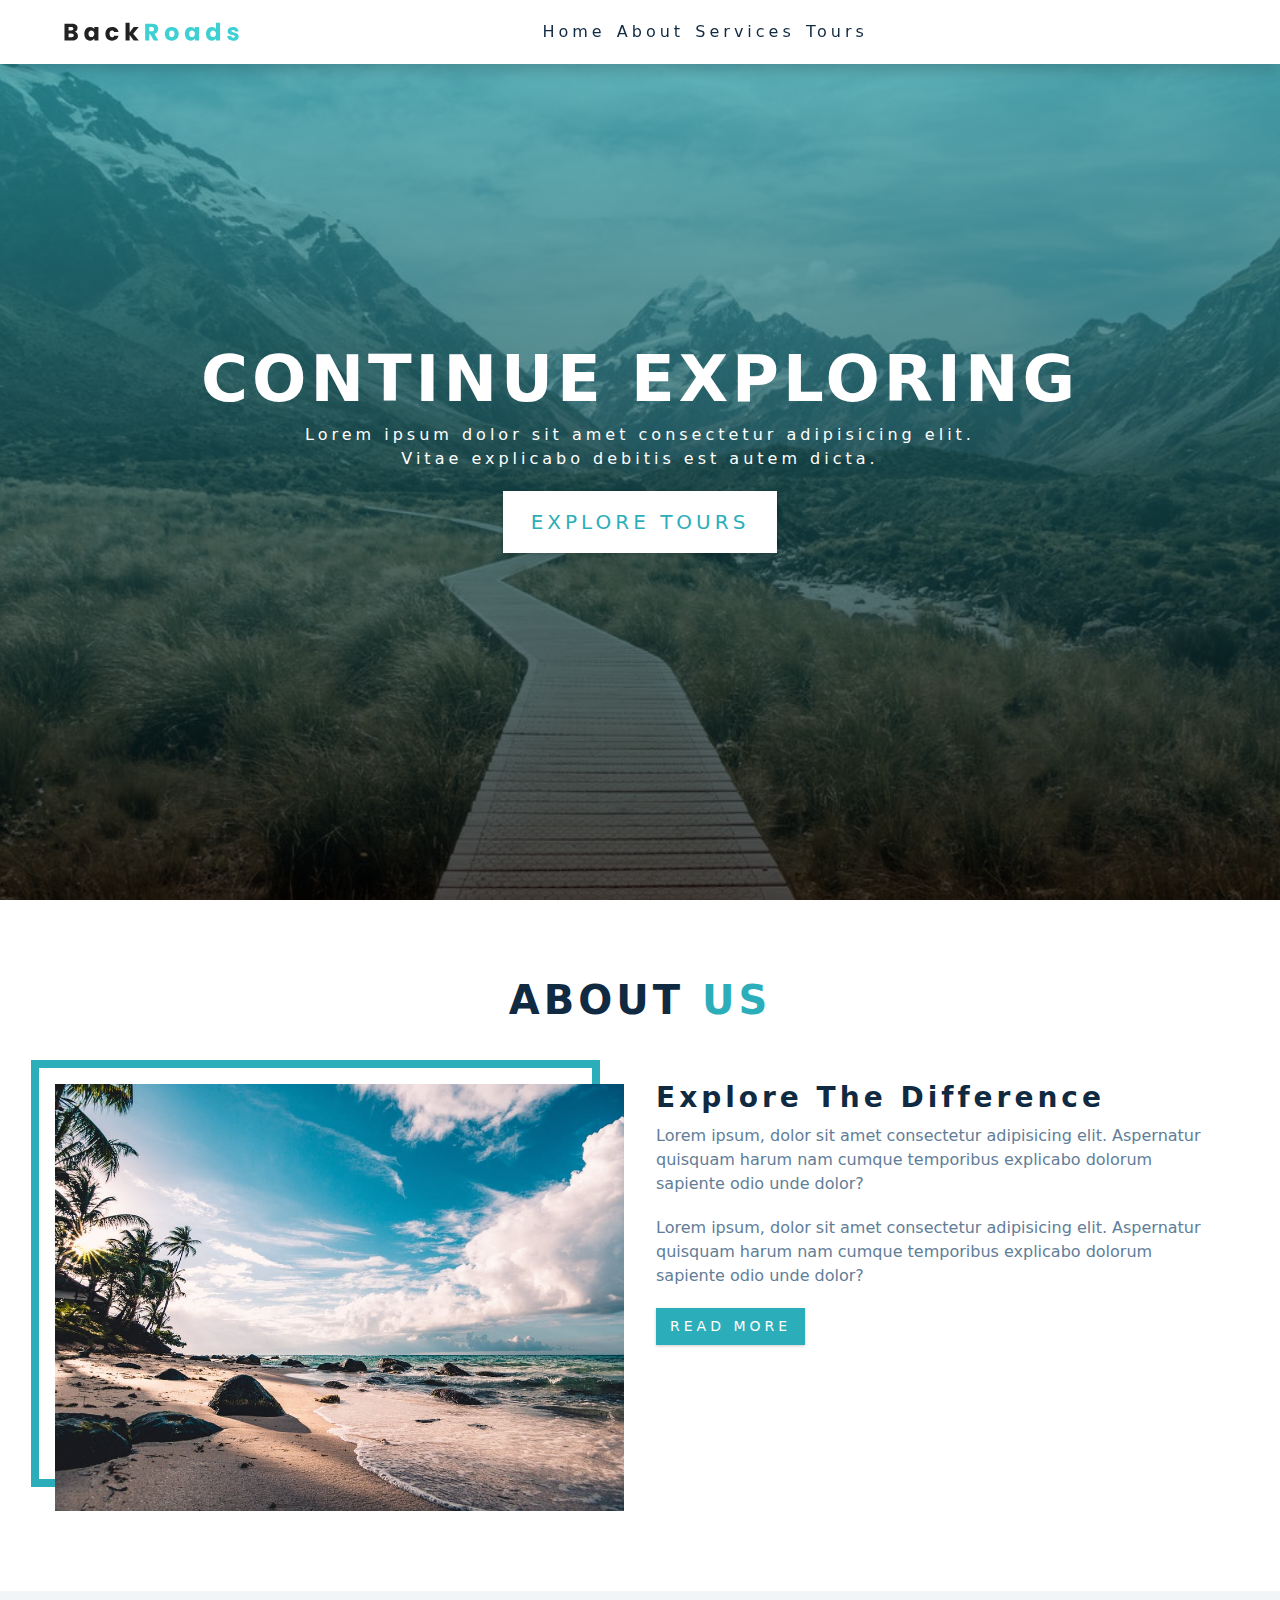
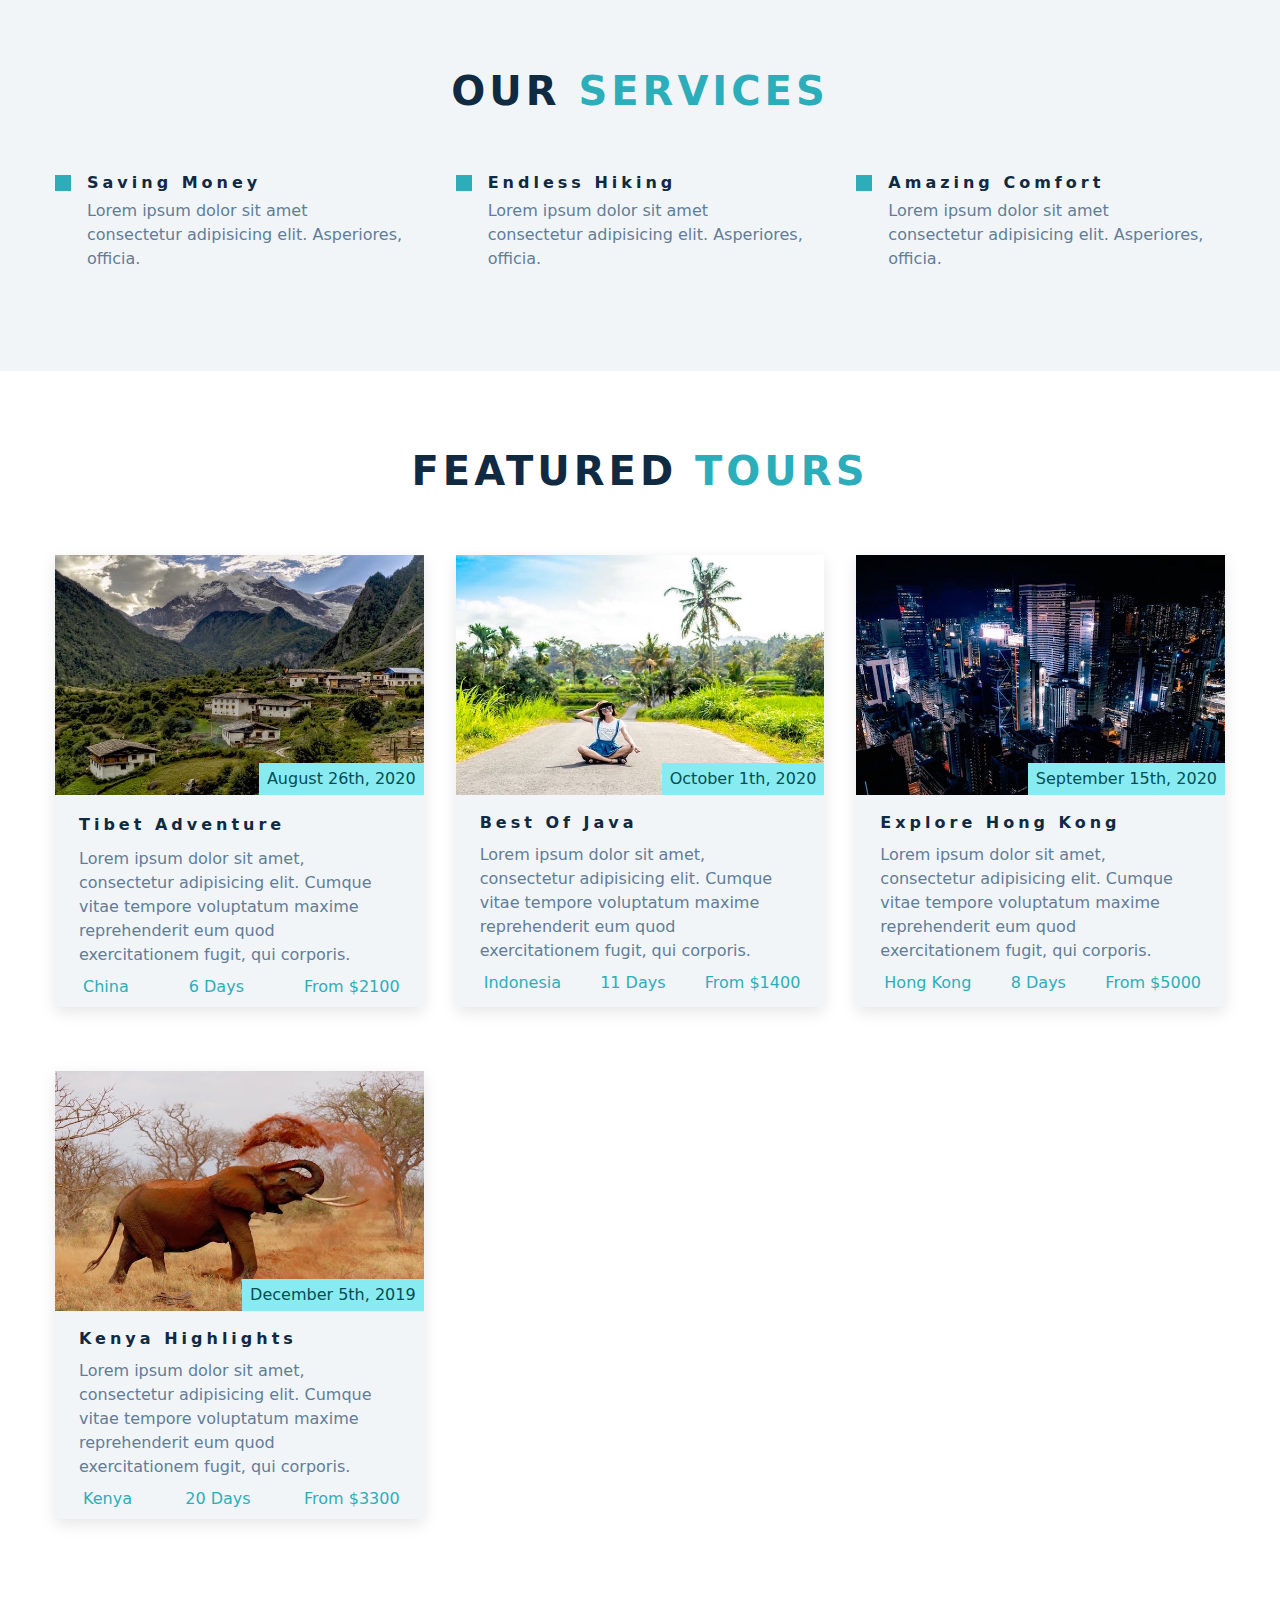
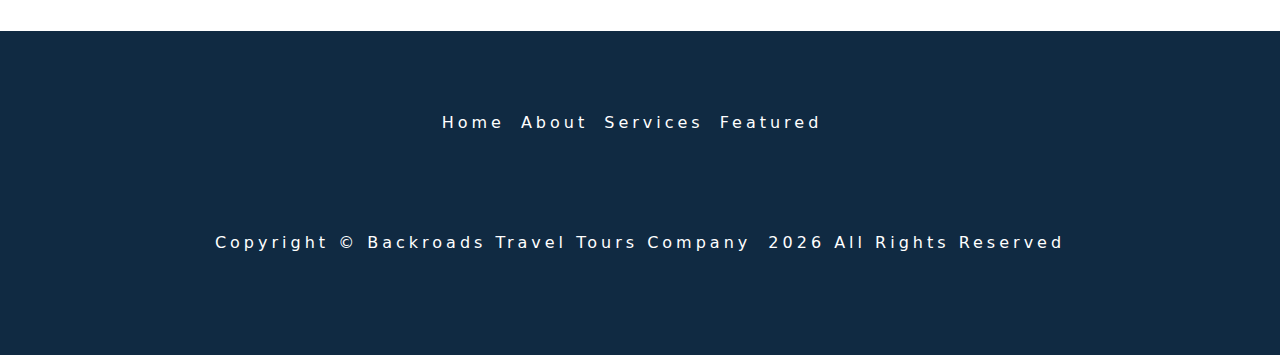
<file: react-course-v3-main/02-backroads-project/backroads-html/index.html>
<!DOCTYPE html>
<html lang="en">
  <head>
    <meta charset="UTF-8" />
    <meta name="viewport" content="width=device-width, initial-scale=1.0" />
    <meta http-equiv="X-UA-Compatible" content="ie=edge" />
    <title>Backroads || Tour Company</title>
    <!-- favicon -->
    <link rel="shortcut icon" href="./images/favicon.ico" type="image/x-icon" />
    <!-- font-awesome -->
    <link
      rel="stylesheet"
      href="https://cdnjs.cloudflare.com/ajax/libs/font-awesome/5.12.0/css/all.min.css"
      integrity="sha512-c93ifPoTvMdEJH/rKIcBx//AL1znq9+4/RmMGafI/vnTFe/dKwnn1uoeszE2zJBQTS1Ck5CqSBE+34ng2PthJg=="
      crossorigin="anonymous"
      referrerpolicy="no-referrer"
    />

    <!-- styles css -->
    <link rel="stylesheet" href="./css/styles.css" />
  </head>
  <body>
    <nav class="navbar">
      <div class="nav-center">
        <div class="nav-header">
          <img src="./images/logo.svg" class="nav-logo" alt="backroads" />
          <button type="button" class="nav-toggle" id="nav-toggle">
            <i class="fas fa-bars"></i>
          </button>
        </div>
        <!-- left this comment on purpose -->
        <ul class="nav-links" id="nav-links">
          <li>
            <a href="#home" class="nav-link"> home </a>
          </li>

          <li>
            <a href="#about" class="nav-link"> about </a>
          </li>

          <li>
            <a href="#services" class="nav-link"> services </a>
          </li>

          <li>
            <a href="#tours" class="nav-link"> tours</a>
          </li>
        </ul>

        <ul class="nav-icons">
          <li>
            <a href="https://www.twitter.com" target="_blank" class="nav-icon"
              ><i class="fab fa-facebook"></i
            ></a>
          </li>
          <li>
            <a href="https://www.twitter.com" target="_blank" class="nav-icon"
              ><i class="fab fa-twitter"></i
            ></a>
          </li>
          <li>
            <a href="https://www.twitter.com" target="_blank" class="nav-icon"
              ><i class="fab fa-squarespace"></i
            ></a>
          </li>
        </ul>
      </div>
    </nav>

    <section class="hero" id="home">
      <div class="hero-banner">
        <h1>continue exploring</h1>
        <p>
          Lorem ipsum dolor sit amet consectetur adipisicing elit. Vitae
          explicabo debitis est autem dicta.
        </p>
        <a href="#tours" class="btn hero-btn">explore tours</a>
      </div>
    </section>

    <section class="section" id="about">
      <div class="section-title">
        <h2>about <span>us</span></h2>
      </div>

      <div class="section-center about-center">
        <div class="about-img">
          <img
            src="./images/about.jpeg"
            class="about-photo"
            alt="awesome beach"
          />
        </div>
        <article class="about-info">
          <h3>explore the difference</h3>
          <p>
            Lorem ipsum, dolor sit amet consectetur adipisicing elit. Aspernatur
            quisquam harum nam cumque temporibus explicabo dolorum sapiente odio
            unde dolor?
          </p>
          <p>
            Lorem ipsum, dolor sit amet consectetur adipisicing elit. Aspernatur
            quisquam harum nam cumque temporibus explicabo dolorum sapiente odio
            unde dolor?
          </p>
          <a href="#" class="btn">read more</a>
        </article>
      </div>
    </section>

    <section class="section services" id="services">
      <div class="section-title">
        <h2>our <span>services</span></h2>
      </div>
      <div class="section-center services-center">
        <article class="service">
          <span class="service-icon"><i class="fas fa-wallet fa-fw"></i></span>
          <div class="service-info">
            <h4 class="service-title">saving money</h4>
            <p class="service-text">
              Lorem ipsum dolor sit amet consectetur adipisicing elit.
              Asperiores, officia.
            </p>
          </div>
        </article>

        <article class="service">
          <span class="service-icon"><i class="fas fa-tree fa-fw"></i></span>
          <div class="service-info">
            <h4 class="service-title">endless hiking</h4>
            <p class="service-text">
              Lorem ipsum dolor sit amet consectetur adipisicing elit.
              Asperiores, officia.
            </p>
          </div>
        </article>

        <article class="service">
          <span class="service-icon"><i class="fas fa-socks fa-fw"></i></span>
          <div class="service-info">
            <h4 class="service-title">amazing comfort</h4>
            <p class="service-text">
              Lorem ipsum dolor sit amet consectetur adipisicing elit.
              Asperiores, officia.
            </p>
          </div>
        </article>
      </div>
    </section>

    <section class="section" id="tours">
      <div class="section-title">
        <h2>featured <span>tours</span></h2>
      </div>

      <div class="section-center featured-center">
        <article class="tour-card">
          <div class="tour-img-container">
            <img src="./images/tour-1.jpeg" class="tour-img" alt="" />
            <p class="tour-date">august 26th, 2020</p>
          </div>
          <div class="tour-info">
            <div class="tour-title">
              <h4>Tibet Adventure</h4>
            </div>
            <p>
              Lorem ipsum dolor sit amet, consectetur adipisicing elit. Cumque
              vitae tempore voluptatum maxime reprehenderit eum quod
              exercitationem fugit, qui corporis.
            </p>
            <div class="tour-footer">
              <p>
                <span><i class="fas fa-map"></i></span> china
              </p>
              <p>6 days</p>
              <p>from $2100</p>
            </div>
          </div>
        </article>

        <article class="tour-card">
          <div class="tour-img-container">
            <img src="./images/tour-2.jpeg" class="tour-img" alt="" />
            <p class="tour-date">october 1th, 2020</p>
          </div>
          <div class="tour-info">
            <h4>best of java</h4>
            <p>
              Lorem ipsum dolor sit amet, consectetur adipisicing elit. Cumque
              vitae tempore voluptatum maxime reprehenderit eum quod
              exercitationem fugit, qui corporis.
            </p>
            <div class="tour-footer">
              <p>
                <span><i class="fas fa-map"></i></span> indonesia
              </p>
              <p>11 days</p>
              <p>from $1400</p>
            </div>
          </div>
        </article>

        <article class="tour-card">
          <div class="tour-img-container">
            <img src="./images/tour-3.jpeg" class="tour-img" alt="" />
            <p class="tour-date">september 15th, 2020</p>
          </div>
          <div class="tour-info">
            <h4>explore hong kong</h4>
            <p>
              Lorem ipsum dolor sit amet, consectetur adipisicing elit. Cumque
              vitae tempore voluptatum maxime reprehenderit eum quod
              exercitationem fugit, qui corporis.
            </p>
            <div class="tour-footer">
              <p>
                <span><i class="fas fa-map"></i></span> hong kong
              </p>
              <p>8 days</p>
              <p>from $5000</p>
            </div>
          </div>
        </article>

        <article class="tour-card">
          <div class="tour-img-container">
            <img src="./images/tour-4.jpeg" class="tour-img" alt="" />
            <p class="tour-date">december 5th, 2019</p>
          </div>
          <div class="tour-info">
            <h4>kenya highlights</h4>
            <p>
              Lorem ipsum dolor sit amet, consectetur adipisicing elit. Cumque
              vitae tempore voluptatum maxime reprehenderit eum quod
              exercitationem fugit, qui corporis.
            </p>
            <div class="tour-footer">
              <p>
                <span><i class="fas fa-map"></i></span> kenya
              </p>
              <p>20 days</p>
              <p>from $3300</p>
            </div>
          </div>
        </article>
      </div>
    </section>

    <footer class="section footer">
      <ul class="footer-links">
        <li>
          <a href="#home" class="footer-link">home</a>
        </li>
        <li>
          <a href="#about" class="footer-link">about</a>
        </li>
        <li>
          <a href="#services" class="footer-link">services</a>
        </li>
        <li>
          <a href="#featured" class="footer-link">featured</a>
        </li>
      </ul>
      <ul class="footer-icons">
        <li>
          <a href="https://www.twitter.com" target="_blank" class="footer-icon"
            ><i class="fab fa-facebook"></i
          ></a>
        </li>
        <li>
          <a href="https://www.twitter.com" target="_blank" class="footer-icon"
            ><i class="fab fa-twitter"></i
          ></a>
        </li>
        <li>
          <a href="https://www.twitter.com" target="_blank" class="footer-icon"
            ><i class="fab fa-squarespace"></i
          ></a>
        </li>
      </ul>
      <p class="copyright">
        copyright &copy; Backroads travel tours company
        <span id="date"></span> all rights reserved
      </p>
    </footer>
    <script src="./js/app.js"></script>
  </body>
</html>
</file>
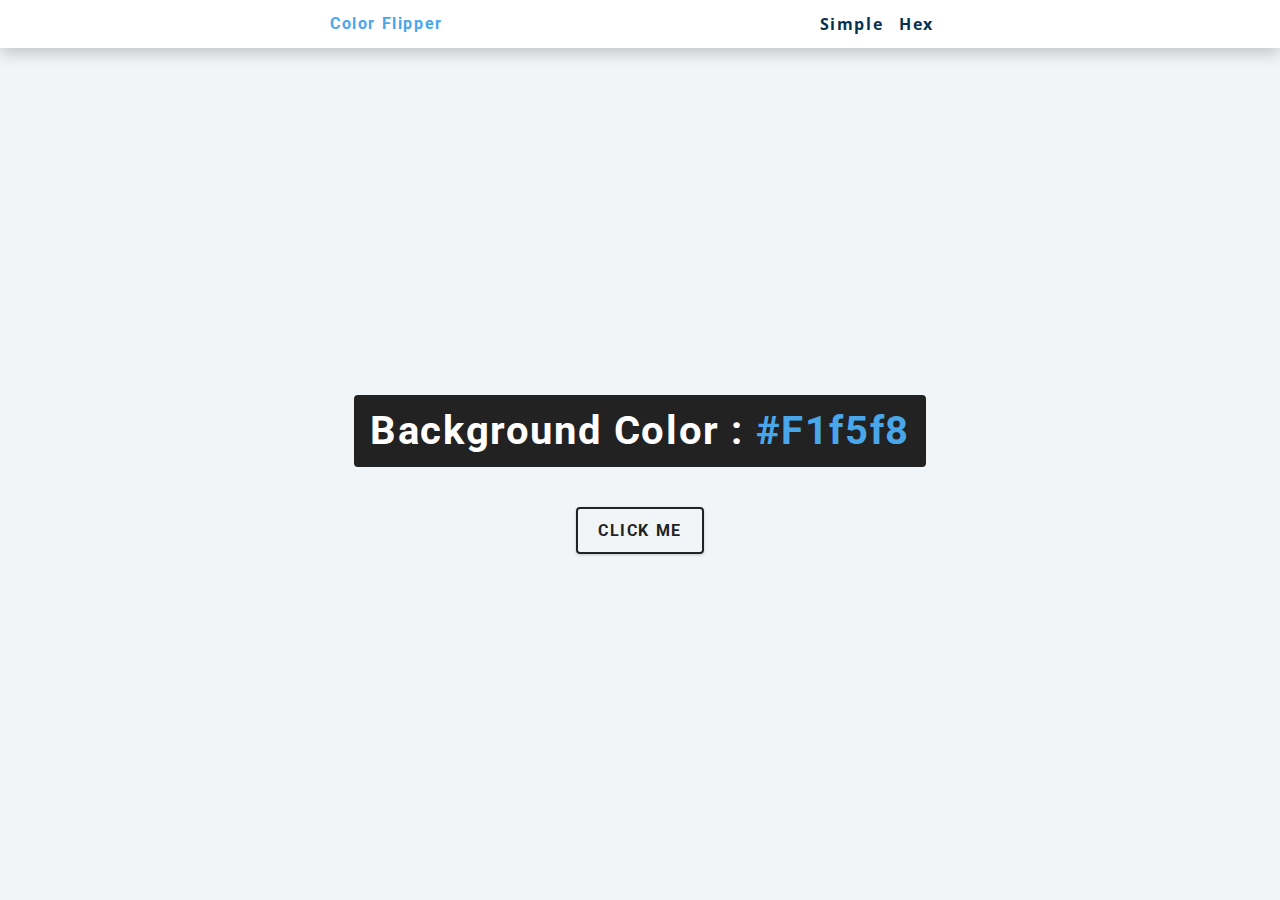
<file: javascript-basic-projects/javascript-basic-projects-master/01-color-flipper/final/index.html>
<!DOCTYPE html>
<html lang="en">
  <head>
    <meta charset="UTF-8" />
    <meta name="viewport" content="width=device-width, initial-scale=1.0" />
    <title>Color Flipper || Simple</title>

    <!-- styles -->
    <link rel="stylesheet" href="styles.css" />
  </head>
  <body>
    <nav>
      <div class="nav-center">
        <h4>color flipper</h4>
        <ul class="nav-links">
          <li><a href="index.html">simple</a></li>
          <li><a href="hex.html">hex</a></li>
        </ul>
      </div>
    </nav>
    <main>
      <div class="container">
        <h2>background color : <span class="color">#f1f5f8</span></h2>
        <button class="btn btn-hero" id="btn">click me</button>
      </div>
    </main>
    <!-- javascript -->
    <script src="app.js"></script>
  </body>
</html>
</file>
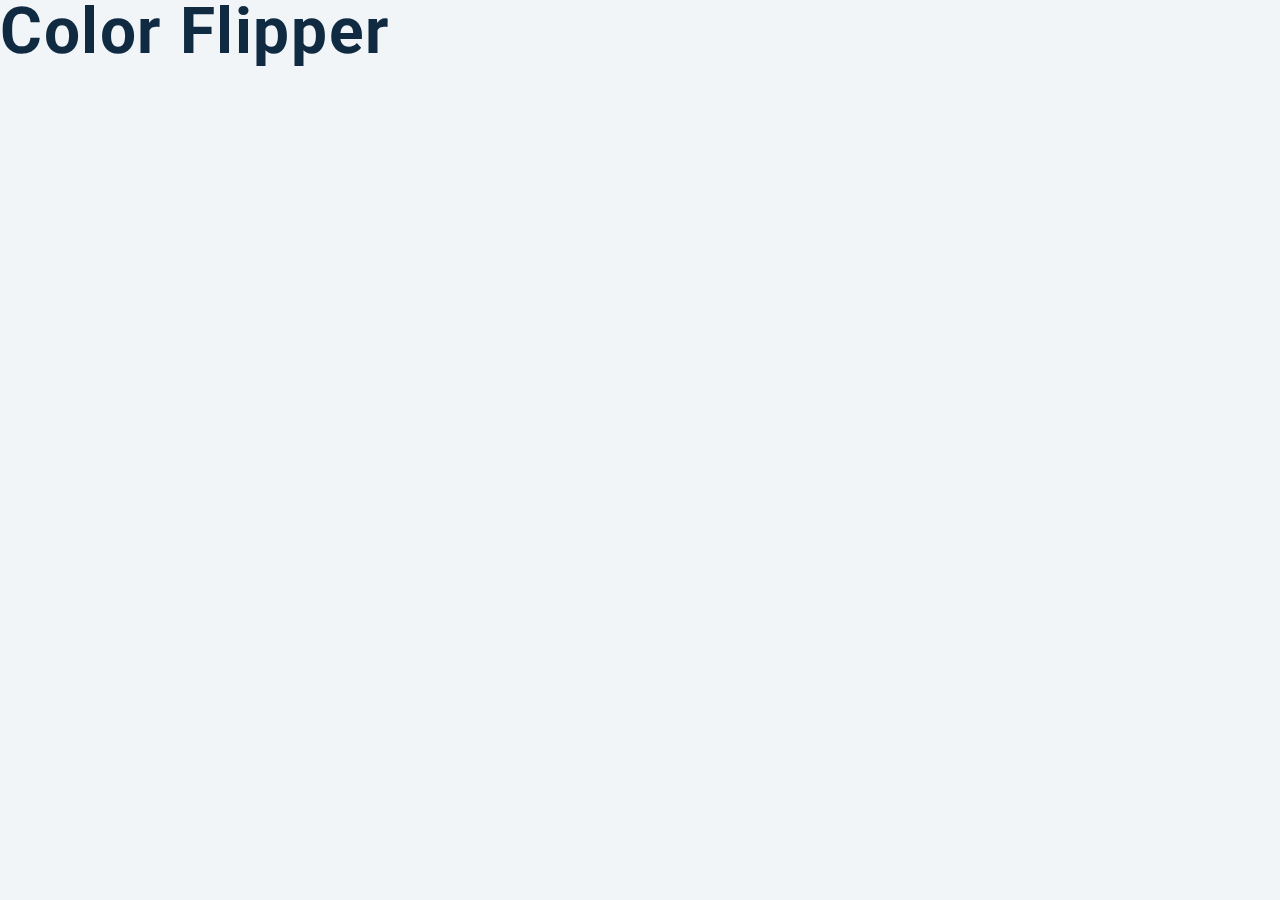
<file: javascript-basic-projects/javascript-basic-projects-master/01-color-flipper/setup/index.html>
<!DOCTYPE html>
<html lang="en">
  <head>
    <meta charset="UTF-8" />
    <meta name="viewport" content="width=device-width, initial-scale=1.0" />
    <title>Color Flipper || Simple</title>

    <!-- styles -->
    <link rel="stylesheet" href="styles.css" />
  </head>
  <body>
    <h1>color flipper</h1>
    <!-- javascript -->
    <script src="app.js"></script>
  </body>
</html>
</file>
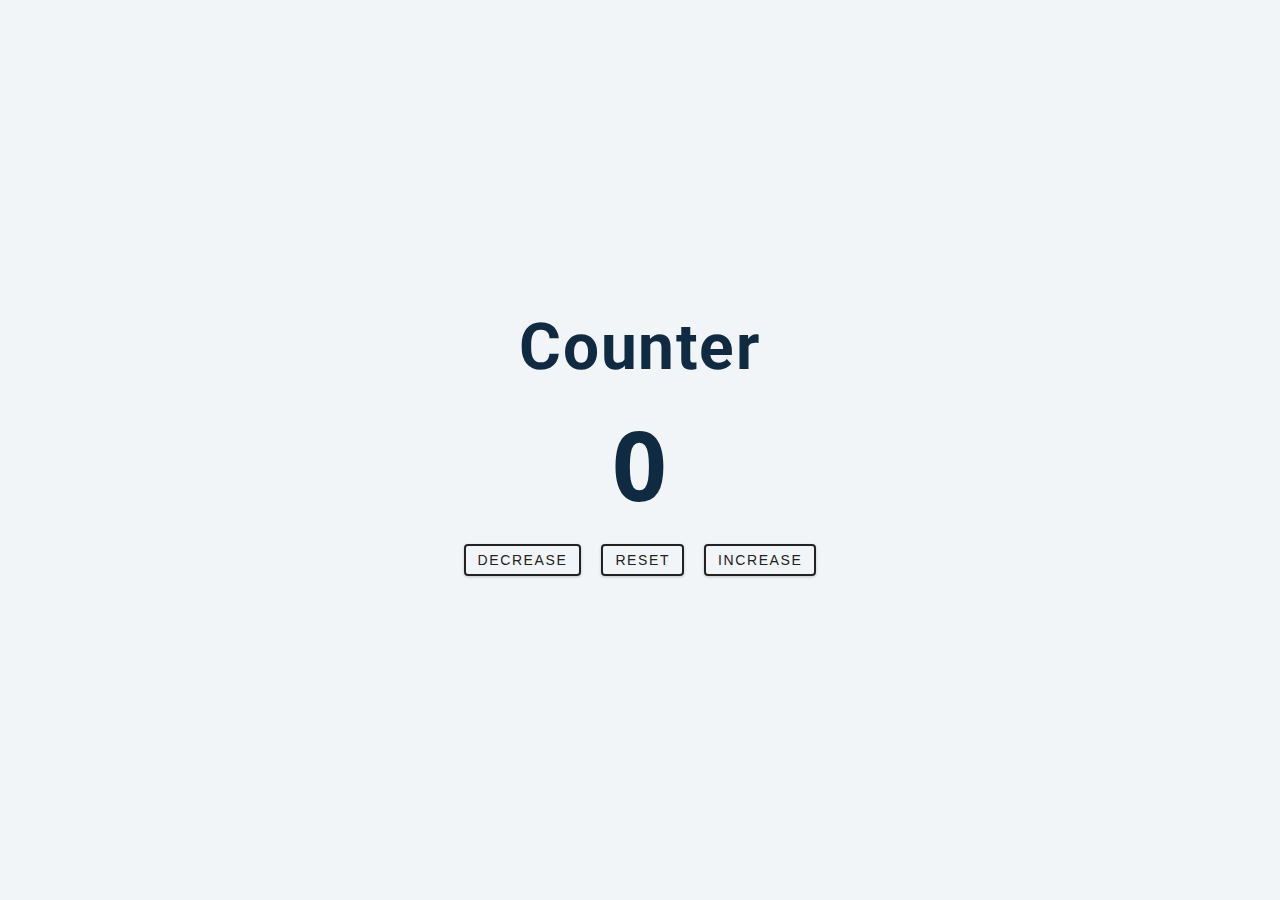
<file: javascript-basic-projects/javascript-basic-projects-master/02-counter/final/index.html>
<!DOCTYPE html>
<html lang="en">
  <head>
    <meta charset="UTF-8" />
    <meta name="viewport" content="width=device-width, initial-scale=1.0" />
    <title>Counter</title>

    <!-- styles -->
    <link rel="stylesheet" href="styles.css" />
  </head>
  <body>
    <main>
      <div class="container">
        <h1>counter</h1>
        <span id="value">0</span>
        <div class="button-container">
          <button class="btn decrease">decrease</button>
          <button class="btn reset">reset</button>
          <button class="btn increase">increase</button>
        </div>
      </div>
    </main>
    <!-- javascript -->
    <script src="app.js"></script>
  </body>
</html>
</file>
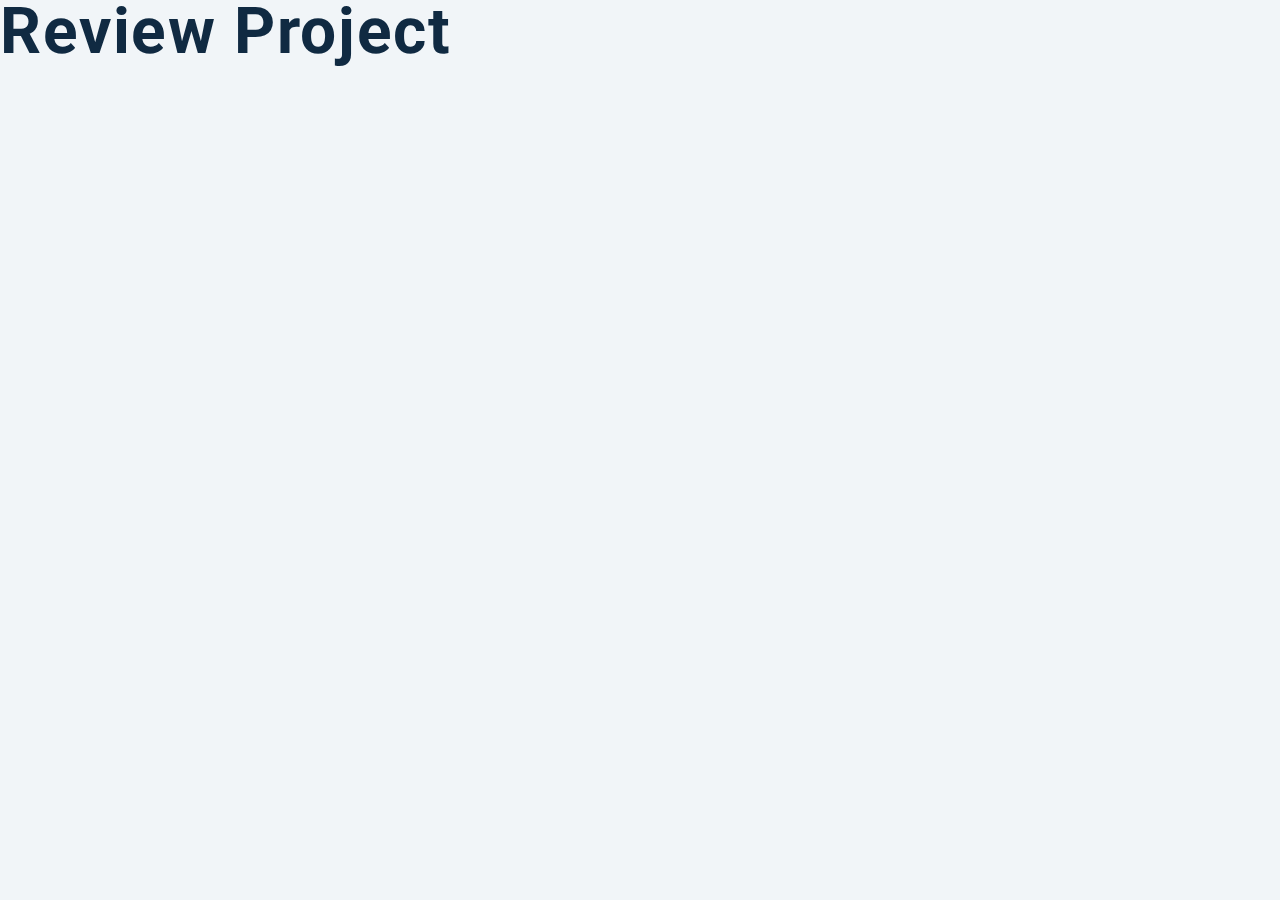
<file: javascript-basic-projects/javascript-basic-projects-master/03-reviews/setup/index.html>
<!DOCTYPE html>
<html lang="en">
  <head>
    <meta charset="UTF-8" />
    <meta name="viewport" content="width=device-width, initial-scale=1.0" />
    <title>Starter</title>
    <!-- font-awesome -->
    <link
      rel="stylesheet"
      href="https://cdnjs.cloudflare.com/ajax/libs/font-awesome/5.14.0/css/all.min.css"
    />

    <!-- styles -->
    <link rel="stylesheet" href="styles.css" />
  </head>
  <body>
    <h1>review project</h1>
    <!-- javascript -->
    <script src="app.js"></script>
  </body>
</html>
</file>
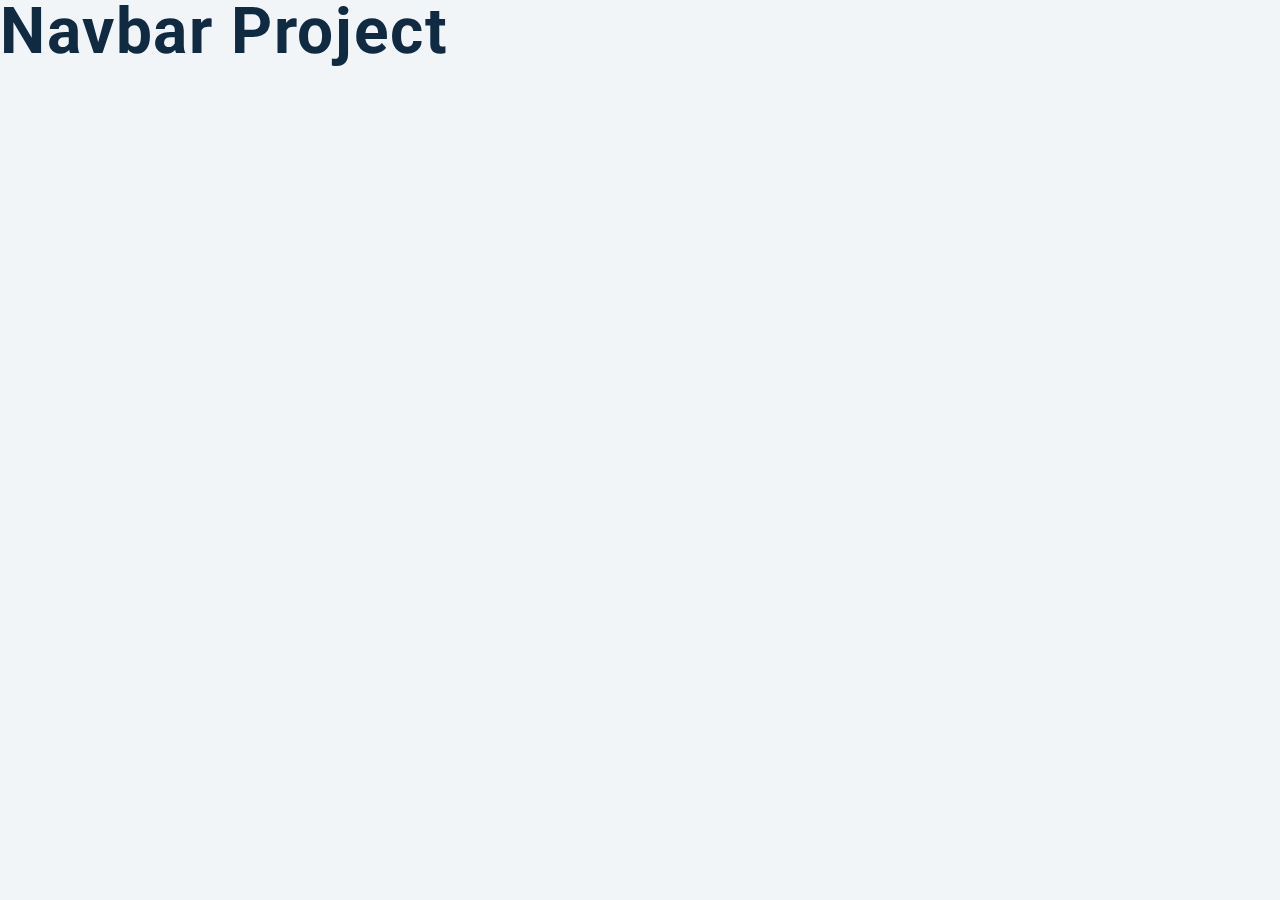
<file: javascript-basic-projects/javascript-basic-projects-master/04-navbar/setup/index.html>
<!DOCTYPE html>
<html lang="en">
  <head>
    <meta charset="UTF-8" />
    <meta name="viewport" content="width=device-width, initial-scale=1.0" />
    <title>Navbar</title>
    <!-- font-awesome -->
    <link
      rel="stylesheet"
      href="https://cdnjs.cloudflare.com/ajax/libs/font-awesome/5.14.0/css/all.min.css"
    />

    <!-- styles -->
    <link rel="stylesheet" href="styles.css" />
  </head>
  <body>
    <h1>navbar project</h1>
    <!-- javascript -->
    <script src="app.js"></script>
  </body>
</html>
</file>
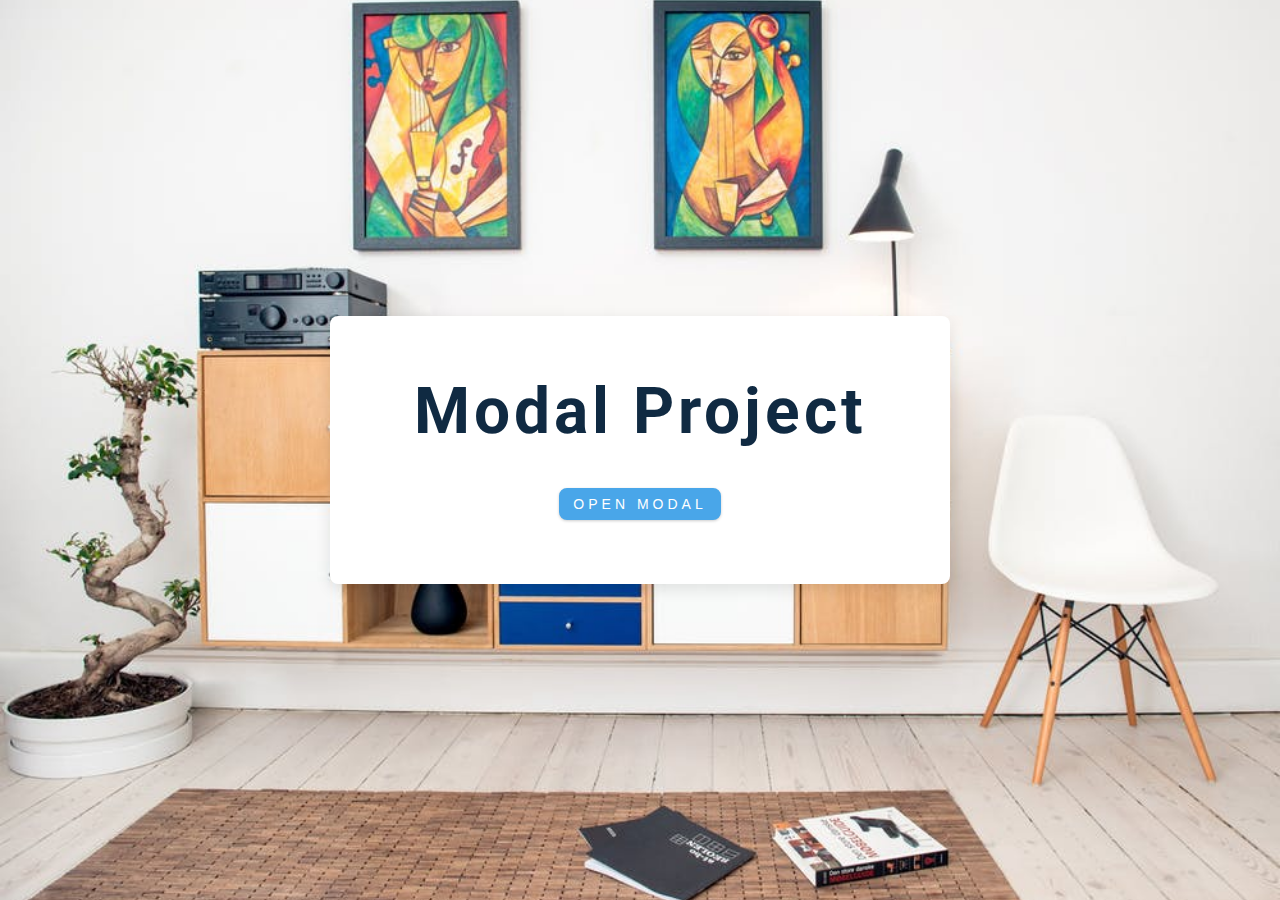
<file: javascript-basic-projects/javascript-basic-projects-master/06-modal/final/index.html>
<!DOCTYPE html>
<html lang="en">
  <head>
    <meta charset="UTF-8" />
    <meta name="viewport" content="width=device-width, initial-scale=1.0" />
    <title>Modal</title>
    <!-- font-awesome -->
    <link
      rel="stylesheet"
      href="https://cdnjs.cloudflare.com/ajax/libs/font-awesome/5.14.0/css/all.min.css"
    />
    <!-- styles -->
    <link rel="stylesheet" href="styles.css" />
  </head>
  <body>
    <!-- hero -->
    <header class="hero">
      <div class="banner">
        <h1>modal project</h1>
        <button class="btn modal-btn">
          open modal
        </button>
      </div>
    </header>
    <!-- modal -->
    <div class="modal-overlay">
      <div class="modal-container">
        <h3>modal content</h3>
        <button class="close-btn"><i class="fas fa-times"></i></button>
      </div>
    </div>
    <!-- javascript -->
    <script src="app.js"></script>
  </body>
</html>
</file>
<file: react-course-v3-main/02-backroads-project/backroads-html/css/styles.css>
/*
=============== 
Variables
===============
*/

:root {
  /* dark shades of primary color*/
  --clr-primary-1: hsl(184, 91%, 17%);
  --clr-primary-2: hsl(185, 84%, 25%);
  --clr-primary-3: hsl(185, 81%, 29%);
  --clr-primary-4: hsl(184, 77%, 34%);
  /* primary/main color */
  --clr-primary-5: hsl(185, 62%, 45%);
  /* lighter shades of primary color */
  --clr-primary-6: hsl(185, 57%, 50%);
  --clr-primary-7: hsl(184, 65%, 59%);
  --clr-primary-8: hsl(184, 80%, 74%);
  --clr-primary-9: hsl(185, 94%, 87%);
  --clr-primary-10: hsl(186, 100%, 94%);
  /* darkest grey - used for headings */
  --clr-grey-1: hsl(209, 61%, 16%);
  --clr-grey-2: hsl(211, 39%, 23%);
  --clr-grey-3: hsl(209, 34%, 30%);
  --clr-grey-4: hsl(209, 28%, 39%);
  /* grey used for paragraphs */
  --clr-grey-5: hsl(210, 22%, 49%);
  --clr-grey-6: hsl(209, 23%, 60%);
  --clr-grey-7: hsl(211, 27%, 70%);
  --clr-grey-8: hsl(210, 31%, 80%);
  --clr-grey-9: hsl(212, 33%, 89%);
  --clr-grey-10: hsl(210, 36%, 96%);
  --clr-white: #fff;
  --ff-primary: 'Lato', sans-serif;
  --transition: all 0.3s linear;
  --spacing: 0.25rem;
  --radius: 0.5rem;
  --light-shadow: 0 5px 15px rgba(0, 0, 0, 0.1);
  --dark-shadow: 0 5px 15px rgba(0, 0, 0, 0.2);
}
/*
=============== 
Global Styles
===============
*/

* {
  margin: 0;
  padding: 0;
  box-sizing: border-box;
}
html {
  scroll-behavior: smooth;
}
body {
  font-family: system-ui, -apple-system, BlinkMacSystemFont, 'Segoe UI', Roboto,
    Oxygen, Ubuntu, Cantarell, 'Open Sans', 'Helvetica Neue', sans-serif;
  background: var(--clr-white);
  color: var(--clr-grey-1);
  line-height: 1.5;
  font-size: 0.875rem;
}
ul {
  list-style-type: none;
}
a {
  text-decoration: none;
}
img:not(.nav-logo) {
  width: 100%;
  display: block;
}

h1,
h2,
h3,
h4 {
  letter-spacing: var(--spacing);
  text-transform: capitalize;
  line-height: 1.25;
  margin-bottom: 0.75rem;
}
h1 {
  font-size: 3rem;
}
h2 {
  font-size: 2rem;
}
h3 {
  font-size: 1.25rem;
}
h4 {
  font-size: 0.875rem;
}
p {
  margin-bottom: 1.25rem;
  color: var(--clr-grey-5);
}
@media screen and (min-width: 800px) {
  h1 {
    font-size: 4rem;
  }
  h2 {
    font-size: 2.5rem;
  }
  h3 {
    font-size: 1.75rem;
  }
  h4 {
    font-size: 1rem;
  }
  body {
    font-size: 1rem;
  }
  h1,
  h2,
  h3,
  h4 {
    line-height: 1;
  }
}
/*  global classes */

.btn {
  text-transform: uppercase;
  background: var(--clr-primary-5);
  color: var(--clr-white);
  padding: 0.375rem 0.75rem;
  letter-spacing: var(--spacing);
  display: inline-block;
  /* font-weight: 700; */
  transition: var(--transition);
  font-size: 0.875rem;
  border: 2px solid transparent;
  cursor: pointer;
  box-shadow: 0 1px 3px rgba(0, 0, 0, 0.2);
}
.btn:hover {
  color: var(--clr-primary-1);
  background: var(--clr-primary-8);
}
/* section */
.section {
  padding: 5rem 0;
  scroll-margin-top: 4rem;
}
.section-title {
  text-align: center;
  margin-bottom: 4rem;
}
.section-title h2 {
  text-transform: uppercase;
}
.section-title span {
  color: var(--clr-primary-5);
}
.section-center {
  width: 90vw;
  margin: 0 auto;
  max-width: 1170px;
}
@media screen and (min-width: 992px) {
  .section-center {
    width: 95vw;
  }
}

/*
=============== 
Hero
===============
*/

.hero {
  min-height: 100vh;
  background: var(--clr-primary-5);
  display: flex;
  justify-content: center;
  align-items: center;
}
.hero-banner {
  text-align: center;
  color: var(--clr-white);
  padding: 0 3rem;
}
.hero-banner h1 {
  text-transform: uppercase;
}
.hero-banner p {
  max-width: 35rem;
  margin-left: auto;
  margin-right: auto;
  color: var(--clr-white);
  letter-spacing: var(--spacing);
}
.hero-btn {
  padding: 0.9rem 1.6rem;
  font-size: 1.25rem;
  background: var(--clr-white);
  color: var(--clr-primary-5);
}
.hero-btn:hover {
  background: transparent;
  color: var(--clr-white);
  border-color: var(--clr-white);
}
@media screen and (min-width: 768px) {
  .hero {
    background: linear-gradient(rgb(44, 174, 186, 0.7), rgba(0, 0, 0, 0.7)),
      url('../images/main.jpeg') center/cover no-repeat;
  }
  .hero-banner {
    padding: 0;
  }
  .hero-banner p {
    max-width: 45rem;
  }
}
/*
=============== 
About
===============
*/
/* section added to globals */
/* title added to globals */
/* section center added to globals */
.about-img,
.about-info {
  margin-bottom: 2rem;
}

@media screen and (min-width: 992px) {
  .about-center {
    display: grid;
    grid-template-columns: 1fr 1fr;
    column-gap: 2rem;
  }
  .about-img,
  .about-info {
    margin-bottom: 0;
  }
}
@media screen and (min-width: 1170px) {
  .about-img::before {
    content: '';
    position: absolute;
    width: 100%;
    height: 100%;
    border: 0.5rem solid var(--clr-primary-5);
    box-sizing: border-box;
    top: -1.5rem;
    left: -1.5rem;
  }

  .about-img {
    position: relative;
  }
  .about-photo {
    position: relative;
  }
}
/*
=============== 
Services
===============
*/
.services {
  background: var(--clr-grey-10);
}
.service {
  text-align: center;
  margin-bottom: 3rem;
}
.service-icon {
  background: var(--clr-primary-5);
  color: var(--clr-primary-1);
  padding: 0.5rem;
  display: inline-block;
  font-size: 2rem;
  margin-bottom: 1.5rem;
}
.service-text {
  max-width: 20rem;
  margin-left: auto;
  margin-right: auto;
}

@media screen and (min-width: 576px) {
  .services-center {
    display: grid;
    grid-template-columns: 1fr 1fr;
    gap: 2rem;
  }
  .service {
    margin-bottom: 0rem;
  }
}
@media screen and (min-width: 992px) {
  .services-center {
    grid-template-columns: 1fr 1fr 1fr;
  }
}
@media screen and (min-width: 1170px) {
  .service {
    display: flex;
    text-align: left;
  }
  .service-icon {
    align-self: start;
  }
  .service-info {
    padding-left: 1rem;
  }
  .service-title {
    margin-bottom: 0.5rem;
  }
}

/*
=============== 
Featured Tours
===============
*/

.tour-card {
  transition: var(--transition);
  background: var(--clr-grey-10);
  box-shadow: 0 5px 15px rgba(0, 0, 0, 0.1);
  margin-bottom: 2rem;
}
.tour-card:hover {
  box-shadow: 0 5px 15px rgba(0, 0, 0, 0.2);
  transform: scale(1.02);
}
.tour-img-container {
  position: relative;
}
.tour-img {
  height: 15rem;
  object-fit: cover;
}
.tour-date {
  position: absolute;
  right: 0;
  bottom: 0;
  background: var(--clr-primary-8);
  color: var(--clr-primary-1);
  text-transform: capitalize;
  padding: 0.25rem 0.5rem;
  margin-bottom: 0;
}
.tour-info {
  padding: 1.25rem 1.5rem;
}
/* additional css for different layout*/
.tour-title {
  display: flex;
  justify-content: space-between;
  flex-wrap: wrap;
}
.tour-title p,
.tour-title h4 {
  margin-bottom: 0.75rem;
  line-height: 1.25;
}
.tour-title p {
  color: var(--clr-grey-7);
}
/* end of additional css for different layout*/
.tour-footer {
  display: flex;
  justify-content: space-between;
  flex-wrap: wrap;
  align-items: center;
}
.tour-footer p {
  line-height: 0;
  margin-bottom: 0;
  text-transform: capitalize;
  color: var(--clr-primary-5);
}
.tour-footer p span {
  margin-right: 0.25rem;
}
.tour-btn {
  text-align: center;
}
@media screen and (min-width: 768px) {
  .featured-center {
    display: grid;
    grid-template-columns: 1fr 1fr;
    gap: 2rem;
  }
}
@media screen and (min-width: 1170px) {
  .featured-center {
    grid-template-columns: 1fr 1fr 1fr;
  }
}

/*
=============== 
Footer
===============
*/
.footer {
  background: var(--clr-grey-1);
  text-align: center;
  padding-left: 2rem;
  padding-right: 2rem;
}
.footer-links,
.footer-icons {
  display: flex;
  justify-content: center;
  margin-bottom: 1.5rem;
  flex-wrap: wrap;
}
.footer-link {
  color: var(--clr-white);
  text-transform: capitalize;
  font-size: 1rem;
  margin-right: 1rem;
  letter-spacing: var(--spacing);
  transition: var(--transition);
}
.footer-link:hover {
  color: var(--clr-primary-5);
}
.footer-icon {
  font-size: 2rem;
  margin-right: 1rem;
  color: var(--clr-white);
  transition: var(--transition);
}
.footer-icon:hover {
  color: var(--clr-primary-5);
}
.copyright {
  text-transform: capitalize;
  letter-spacing: var(--spacing);
  color: var(--clr-white);
}
.copyright span {
  margin-left: 0.5rem;
}
/*
=============== 
Navbar
===============
*/
/* add :not(.nav-logo) to img */

.navbar {
  position: fixed;
  top: 0;
  left: 0;
  width: 100%;
  background: var(--clr-white);
  box-shadow: var(--dark-shadow);
  z-index: 2;
  height: 4rem;
  display: flex;
  align-items: center;
}
.nav-icons {
  display: none;
}
.nav-center {
  width: 90vw;
  max-width: 1170px;
  margin: 0 auto;
}
.nav-header {
  display: flex;
  justify-content: space-between;
  align-items: center;
}
.nav-toggle {
  background: transparent;
  border: none;
  outline: none;
  font-size: 1.5rem;
  color: var(--clr-primary-5);
  cursor: pointer;
  transition: var(--transition);
}
.nav-toggle:hover {
  transform: scale(1.2);
}
.nav-link {
  display: block;
  padding: 1rem 2rem;
  text-transform: capitalize;
  letter-spacing: var(--spacing);
  transition: var(--transition);
  color: var(--clr-grey-1);
  cursor: pointer;
  font-size: 1rem;
}
.nav-link:hover {
  color: var(--clr-primary-1);
  background: var(--clr-primary-8);
  padding-left: 2.25rem;
}
/* nav toggle functionality */
.nav-links {
  height: 0;
  overflow: hidden;
  transition: var(--transition);
}
.show-links {
  height: 280px;
}
/* nav at bigger screen size */
@media screen and (min-width: 992px) {
  /* hide nav toggle button */
  .nav-toggle {
    display: none;
  }
  /* show links */
  .nav-links {
    height: auto;
    display: flex;
  }
  .nav-center {
    display: flex;
    justify-content: space-between;
    align-items: center;
    /* optional */
    flex-wrap: wrap;
  }
  .nav-header {
    padding: 0 0;
  }
  .nav-link {
    padding: 0 0;
  }
  .nav-link:hover {
    padding: 0;
    color: var(--clr-primary-5);
    background: transparent;
  }
  .nav-icons {
    display: flex;
  }

  .nav-link {
    margin-right: 0.7rem;
  }
  .nav-icon {
    margin-right: 0.7rem;
    color: var(--clr-primary-5);
    font-size: 1.2rem;
    transition: var(--transition);
  }
  .nav-icon:hover {
    color: var(--clr-primary-8);
  }
}
</file>
<file: javascript-basic-projects/javascript-basic-projects-master/01-color-flipper/final/styles.css>
/*
=============== 
Fonts
===============
*/
@import url("https://fonts.googleapis.com/css?family=Open+Sans|Roboto:400,700&display=swap");

/*
=============== 
Variables
===============
*/

:root {
  /* dark shades of primary color*/
  --clr-primary-1: hsl(205, 86%, 17%);
  --clr-primary-2: hsl(205, 77%, 27%);
  --clr-primary-3: hsl(205, 72%, 37%);
  --clr-primary-4: hsl(205, 63%, 48%);
  /* primary/main color */
  --clr-primary-5: hsl(205, 78%, 60%);
  /* lighter shades of primary color */
  --clr-primary-6: hsl(205, 89%, 70%);
  --clr-primary-7: hsl(205, 90%, 76%);
  --clr-primary-8: hsl(205, 86%, 81%);
  --clr-primary-9: hsl(205, 90%, 88%);
  --clr-primary-10: hsl(205, 100%, 96%);
  /* darkest grey - used for headings */
  --clr-grey-1: hsl(209, 61%, 16%);
  --clr-grey-2: hsl(211, 39%, 23%);
  --clr-grey-3: hsl(209, 34%, 30%);
  --clr-grey-4: hsl(209, 28%, 39%);
  /* grey used for paragraphs */
  --clr-grey-5: hsl(210, 22%, 49%);
  --clr-grey-6: hsl(209, 23%, 60%);
  --clr-grey-7: hsl(211, 27%, 70%);
  --clr-grey-8: hsl(210, 31%, 80%);
  --clr-grey-9: hsl(212, 33%, 89%);
  --clr-grey-10: hsl(210, 36%, 96%);
  --clr-white: #fff;
  --clr-red-dark: hsl(360, 67%, 44%);
  --clr-red-light: hsl(360, 71%, 66%);
  --clr-green-dark: hsl(125, 67%, 44%);
  --clr-green-light: hsl(125, 71%, 66%);
  --clr-black: #222;
  --ff-primary: "Roboto", sans-serif;
  --ff-secondary: "Open Sans", sans-serif;
  --transition: all 0.3s linear;
  --spacing: 0.1rem;
  --radius: 0.25rem;
  --light-shadow: 0 5px 15px rgba(0, 0, 0, 0.1);
  --dark-shadow: 0 5px 15px rgba(0, 0, 0, 0.2);
  --max-width: 1170px;
  --fixed-width: 620px;
}
/*
=============== 
Global Styles
===============
*/

*,
::after,
::before {
  margin: 0;
  padding: 0;
  box-sizing: border-box;
}
body {
  font-family: var(--ff-secondary);
  background: var(--clr-grey-10);
  color: var(--clr-grey-1);
  line-height: 1.5;
  font-size: 0.875rem;
}
ul {
  list-style-type: none;
}
a {
  text-decoration: none;
}
h1,
h2,
h3,
h4 {
  letter-spacing: var(--spacing);
  text-transform: capitalize;
  line-height: 1.25;
  margin-bottom: 0.75rem;
  font-family: var(--ff-primary);
}
h1 {
  font-size: 3rem;
}
h2 {
  font-size: 2rem;
}
h3 {
  font-size: 1.25rem;
}
h4 {
  font-size: 0.875rem;
}
p {
  margin-bottom: 1.25rem;
  color: var(--clr-grey-5);
}
@media screen and (min-width: 800px) {
  h1 {
    font-size: 4rem;
  }
  h2 {
    font-size: 2.5rem;
  }
  h3 {
    font-size: 1.75rem;
  }
  h4 {
    font-size: 1rem;
  }
  body {
    font-size: 1rem;
  }
  h1,
  h2,
  h3,
  h4 {
    line-height: 1;
  }
}
/*  global classes */

/* section */
.section {
  padding: 5rem 0;
}

.section-center {
  width: 90vw;
  margin: 0 auto;
  max-width: 1170px;
}
@media screen and (min-width: 992px) {
  .section-center {
    width: 95vw;
  }
}
main {
  min-height: 100vh;
  display: grid;
  place-items: center;
}

/*
=============== 
Nav
===============
*/
nav {
  background: var(--clr-white);
  height: 3rem;
  display: grid;
  align-items: center;
  box-shadow: var(--dark-shadow);
}
.nav-center {
  width: 90vw;
  max-width: var(--fixed-width);
  margin: 0 auto;
  display: flex;
  align-items: center;
  justify-content: space-between;
}
.nav-center h4 {
  margin-bottom: 0;
  color: var(--clr-primary-5);
}
.nav-links {
  display: flex;
}
nav a {
  text-transform: capitalize;
  font-weight: 700;
  font-size: 1rem;
  color: var(--clr-primary-1);
  letter-spacing: var(--spacing);
  margin-right: 1rem;
}
nav a:hover {
  color: var(--clr-primary-5);
}
/*
=============== 
Container
===============
*/
main {
  min-height: calc(100vh - 3rem);
  display: grid;
  place-items: center;
}
.container {
  text-align: center;
}
.container h2 {
  background: var(--clr-black);
  color: var(--clr-white);
  padding: 1rem;
  border-radius: var(--radius);
  margin-bottom: 2.5rem;
}
.color {
  color: var(--clr-primary-5);
}
.btn-hero {
  font-family: var(--ff-primary);
  text-transform: uppercase;
  background: transparent;
  color: var(--clr-black);
  letter-spacing: var(--spacing);
  display: inline-block;
  font-weight: 700;
  transition: var(--transition);
  border: 2px solid var(--clr-black);
  cursor: pointer;
  box-shadow: 0 1px 3px rgba(0, 0, 0, 0.2);
  border-radius: var(--radius);
  font-size: 1rem;
  padding: 0.75rem 1.25rem;
}
.btn-hero:hover {
  color: var(--clr-white);
  background: var(--clr-black);
}
</file>
<file: javascript-basic-projects/javascript-basic-projects-master/01-color-flipper/setup/styles.css>
/*
=============== 
Fonts
===============
*/
@import url("https://fonts.googleapis.com/css?family=Open+Sans|Roboto:400,700&display=swap");

/*
=============== 
Variables
===============
*/

:root {
  /* dark shades of primary color*/
  --clr-primary-1: hsl(205, 86%, 17%);
  --clr-primary-2: hsl(205, 77%, 27%);
  --clr-primary-3: hsl(205, 72%, 37%);
  --clr-primary-4: hsl(205, 63%, 48%);
  /* primary/main color */
  --clr-primary-5: hsl(205, 78%, 60%);
  /* lighter shades of primary color */
  --clr-primary-6: hsl(205, 89%, 70%);
  --clr-primary-7: hsl(205, 90%, 76%);
  --clr-primary-8: hsl(205, 86%, 81%);
  --clr-primary-9: hsl(205, 90%, 88%);
  --clr-primary-10: hsl(205, 100%, 96%);
  /* darkest grey - used for headings */
  --clr-grey-1: hsl(209, 61%, 16%);
  --clr-grey-2: hsl(211, 39%, 23%);
  --clr-grey-3: hsl(209, 34%, 30%);
  --clr-grey-4: hsl(209, 28%, 39%);
  /* grey used for paragraphs */
  --clr-grey-5: hsl(210, 22%, 49%);
  --clr-grey-6: hsl(209, 23%, 60%);
  --clr-grey-7: hsl(211, 27%, 70%);
  --clr-grey-8: hsl(210, 31%, 80%);
  --clr-grey-9: hsl(212, 33%, 89%);
  --clr-grey-10: hsl(210, 36%, 96%);
  --clr-white: #fff;
  --clr-red-dark: hsl(360, 67%, 44%);
  --clr-red-light: hsl(360, 71%, 66%);
  --clr-green-dark: hsl(125, 67%, 44%);
  --clr-green-light: hsl(125, 71%, 66%);
  --clr-black: #222;
  --ff-primary: "Roboto", sans-serif;
  --ff-secondary: "Open Sans", sans-serif;
  --transition: all 0.3s linear;
  --spacing: 0.1rem;
  --radius: 0.25rem;
  --light-shadow: 0 5px 15px rgba(0, 0, 0, 0.1);
  --dark-shadow: 0 5px 15px rgba(0, 0, 0, 0.2);
  --max-width: 1170px;
  --fixed-width: 620px;
}
/*
=============== 
Global Styles
===============
*/

*,
::after,
::before {
  margin: 0;
  padding: 0;
  box-sizing: border-box;
}
body {
  font-family: var(--ff-secondary);
  background: var(--clr-grey-10);
  color: var(--clr-grey-1);
  line-height: 1.5;
  font-size: 0.875rem;
}
ul {
  list-style-type: none;
}
a {
  text-decoration: none;
}
h1,
h2,
h3,
h4 {
  letter-spacing: var(--spacing);
  text-transform: capitalize;
  line-height: 1.25;
  margin-bottom: 0.75rem;
  font-family: var(--ff-primary);
}
h1 {
  font-size: 3rem;
}
h2 {
  font-size: 2rem;
}
h3 {
  font-size: 1.25rem;
}
h4 {
  font-size: 0.875rem;
}
p {
  margin-bottom: 1.25rem;
  color: var(--clr-grey-5);
}
@media screen and (min-width: 800px) {
  h1 {
    font-size: 4rem;
  }
  h2 {
    font-size: 2.5rem;
  }
  h3 {
    font-size: 1.75rem;
  }
  h4 {
    font-size: 1rem;
  }
  body {
    font-size: 1rem;
  }
  h1,
  h2,
  h3,
  h4 {
    line-height: 1;
  }
}
/*  global classes */

/* section */
.section {
  padding: 5rem 0;
}

.section-center {
  width: 90vw;
  margin: 0 auto;
  max-width: 1170px;
}
@media screen and (min-width: 992px) {
  .section-center {
    width: 95vw;
  }
}
main {
  min-height: 100vh;
  display: grid;
  place-items: center;
}

/*
=============== 
Nav
===============
*/
nav {
  background: var(--clr-white);
  height: 3rem;
  display: grid;
  align-items: center;
  box-shadow: var(--dark-shadow);
}
.nav-center {
  width: 90vw;
  max-width: var(--fixed-width);
  margin: 0 auto;
  display: flex;
  align-items: center;
  justify-content: space-between;
}
.nav-center h4 {
  margin-bottom: 0;
  color: var(--clr-primary-5);
}
.nav-links {
  display: flex;
}
nav a {
  text-transform: capitalize;
  font-weight: 700;
  font-size: 1rem;
  color: var(--clr-primary-1);
  letter-spacing: var(--spacing);
  margin-right: 1rem;
}
nav a:hover {
  color: var(--clr-primary-5);
}
/*
=============== 
Container
===============
*/
main {
  min-height: calc(100vh - 3rem);
  display: grid;
  place-items: center;
}
.container {
  text-align: center;
}
.container h2 {
  background: var(--clr-black);
  color: var(--clr-white);
  padding: 1rem;
  border-radius: var(--radius);
  margin-bottom: 2.5rem;
}
.color {
  color: var(--clr-primary-5);
}
.btn-hero {
  font-family: var(--ff-primary);
  text-transform: uppercase;
  background: transparent;
  color: var(--clr-black);
  letter-spacing: var(--spacing);
  display: inline-block;
  font-weight: 700;
  transition: var(--transition);
  border: 2px solid var(--clr-black);
  cursor: pointer;
  box-shadow: 0 1px 3px rgba(0, 0, 0, 0.2);
  border-radius: var(--radius);
  font-size: 1rem;
  padding: 0.75rem 1.25rem;
}
.btn-hero:hover {
  color: var(--clr-white);
  background: var(--clr-black);
}
</file>
<file: javascript-basic-projects/javascript-basic-projects-master/02-counter/final/styles.css>
/*
=============== 
Fonts
===============
*/
@import url("https://fonts.googleapis.com/css?family=Open+Sans|Roboto:400,700&display=swap");

/*
=============== 
Variables
===============
*/

:root {
  /* dark shades of primary color*/
  --clr-primary-1: hsl(205, 86%, 17%);
  --clr-primary-2: hsl(205, 77%, 27%);
  --clr-primary-3: hsl(205, 72%, 37%);
  --clr-primary-4: hsl(205, 63%, 48%);
  /* primary/main color */
  --clr-primary-5: hsl(205, 78%, 60%);
  /* lighter shades of primary color */
  --clr-primary-6: hsl(205, 89%, 70%);
  --clr-primary-7: hsl(205, 90%, 76%);
  --clr-primary-8: hsl(205, 86%, 81%);
  --clr-primary-9: hsl(205, 90%, 88%);
  --clr-primary-10: hsl(205, 100%, 96%);
  /* darkest grey - used for headings */
  --clr-grey-1: hsl(209, 61%, 16%);
  --clr-grey-2: hsl(211, 39%, 23%);
  --clr-grey-3: hsl(209, 34%, 30%);
  --clr-grey-4: hsl(209, 28%, 39%);
  /* grey used for paragraphs */
  --clr-grey-5: hsl(210, 22%, 49%);
  --clr-grey-6: hsl(209, 23%, 60%);
  --clr-grey-7: hsl(211, 27%, 70%);
  --clr-grey-8: hsl(210, 31%, 80%);
  --clr-grey-9: hsl(212, 33%, 89%);
  --clr-grey-10: hsl(210, 36%, 96%);
  --clr-white: #fff;
  --clr-red-dark: hsl(360, 67%, 44%);
  --clr-red-light: hsl(360, 71%, 66%);
  --clr-green-dark: hsl(125, 67%, 44%);
  --clr-green-light: hsl(125, 71%, 66%);
  --clr-black: #222;
  --ff-primary: "Roboto", sans-serif;
  --ff-secondary: "Open Sans", sans-serif;
  --transition: all 0.3s linear;
  --spacing: 0.1rem;
  --radius: 0.25rem;
  --light-shadow: 0 5px 15px rgba(0, 0, 0, 0.1);
  --dark-shadow: 0 5px 15px rgba(0, 0, 0, 0.2);
  --max-width: 1170px;
  --fixed-width: 620px;
}
/*
=============== 
Global Styles
===============
*/

*,
::after,
::before {
  margin: 0;
  padding: 0;
  box-sizing: border-box;
}
body {
  font-family: var(--ff-secondary);
  background: var(--clr-grey-10);
  color: var(--clr-grey-1);
  line-height: 1.5;
  font-size: 0.875rem;
}
ul {
  list-style-type: none;
}
a {
  text-decoration: none;
}
h1,
h2,
h3,
h4 {
  letter-spacing: var(--spacing);
  text-transform: capitalize;
  line-height: 1.25;
  margin-bottom: 0.75rem;
  font-family: var(--ff-primary);
}
h1 {
  font-size: 3rem;
}
h2 {
  font-size: 2rem;
}
h3 {
  font-size: 1.25rem;
}
h4 {
  font-size: 0.875rem;
}
p {
  margin-bottom: 1.25rem;
  color: var(--clr-grey-5);
}
@media screen and (min-width: 800px) {
  h1 {
    font-size: 4rem;
  }
  h2 {
    font-size: 2.5rem;
  }
  h3 {
    font-size: 1.75rem;
  }
  h4 {
    font-size: 1rem;
  }
  body {
    font-size: 1rem;
  }
  h1,
  h2,
  h3,
  h4 {
    line-height: 1;
  }
}
/*  global classes */

/* section */
.section {
  padding: 5rem 0;
}

.section-center {
  width: 90vw;
  margin: 0 auto;
  max-width: 1170px;
}
@media screen and (min-width: 992px) {
  .section-center {
    width: 95vw;
  }
}
main {
  min-height: 100vh;
  display: grid;
  place-items: center;
}

/*
=============== 
Counter
===============
*/

main {
  min-height: 100vh;
  display: grid;
  place-items: center;
}
.container {
  text-align: center;
}
#value {
  font-size: 6rem;
  font-weight: bold;
}
.btn {
  text-transform: uppercase;
  background: transparent;
  color: var(--clr-black);
  padding: 0.375rem 0.75rem;
  letter-spacing: var(--spacing);
  display: inline-block;
  transition: var(--transition);
  font-size: 0.875rem;
  border: 2px solid var(--clr-black);
  cursor: pointer;
  box-shadow: 0 1px 3px rgba(0, 0, 0, 0.2);
  border-radius: var(--radius);
  margin: 0.5rem;
}
.btn:hover {
  color: var(--clr-white);
  background: var(--clr-black);
}
</file>
<file: javascript-basic-projects/javascript-basic-projects-master/03-reviews/setup/styles.css>
/*
=============== 
Fonts
===============
*/
@import url("https://fonts.googleapis.com/css?family=Open+Sans|Roboto:400,700&display=swap");

/*
=============== 
Variables
===============
*/

:root {
  /* dark shades of primary color*/
  --clr-primary-1: hsl(205, 86%, 17%);
  --clr-primary-2: hsl(205, 77%, 27%);
  --clr-primary-3: hsl(205, 72%, 37%);
  --clr-primary-4: hsl(205, 63%, 48%);
  /* primary/main color */
  --clr-primary-5: hsl(205, 78%, 60%);
  /* lighter shades of primary color */
  --clr-primary-6: hsl(205, 89%, 70%);
  --clr-primary-7: hsl(205, 90%, 76%);
  --clr-primary-8: hsl(205, 86%, 81%);
  --clr-primary-9: hsl(205, 90%, 88%);
  --clr-primary-10: hsl(205, 100%, 96%);
  /* darkest grey - used for headings */
  --clr-grey-1: hsl(209, 61%, 16%);
  --clr-grey-2: hsl(211, 39%, 23%);
  --clr-grey-3: hsl(209, 34%, 30%);
  --clr-grey-4: hsl(209, 28%, 39%);
  /* grey used for paragraphs */
  --clr-grey-5: hsl(210, 22%, 49%);
  --clr-grey-6: hsl(209, 23%, 60%);
  --clr-grey-7: hsl(211, 27%, 70%);
  --clr-grey-8: hsl(210, 31%, 80%);
  --clr-grey-9: hsl(212, 33%, 89%);
  --clr-grey-10: hsl(210, 36%, 96%);
  --clr-white: #fff;
  --clr-red-dark: hsl(360, 67%, 44%);
  --clr-red-light: hsl(360, 71%, 66%);
  --clr-green-dark: hsl(125, 67%, 44%);
  --clr-green-light: hsl(125, 71%, 66%);
  --clr-black: #222;
  --ff-primary: "Roboto", sans-serif;
  --ff-secondary: "Open Sans", sans-serif;
  --transition: all 0.3s linear;
  --spacing: 0.1rem;
  --radius: 0.25rem;
  --light-shadow: 0 5px 15px rgba(0, 0, 0, 0.1);
  --dark-shadow: 0 5px 15px rgba(0, 0, 0, 0.2);
  --max-width: 1170px;
  --fixed-width: 620px;
}
/*
=============== 
Global Styles
===============
*/

*,
::after,
::before {
  margin: 0;
  padding: 0;
  box-sizing: border-box;
}
body {
  font-family: var(--ff-secondary);
  background: var(--clr-grey-10);
  color: var(--clr-grey-1);
  line-height: 1.5;
  font-size: 0.875rem;
}
ul {
  list-style-type: none;
}
a {
  text-decoration: none;
}
h1,
h2,
h3,
h4 {
  letter-spacing: var(--spacing);
  text-transform: capitalize;
  line-height: 1.25;
  margin-bottom: 0.75rem;
  font-family: var(--ff-primary);
}
h1 {
  font-size: 3rem;
}
h2 {
  font-size: 2rem;
}
h3 {
  font-size: 1.25rem;
}
h4 {
  font-size: 0.875rem;
}
p {
  margin-bottom: 1.25rem;
  color: var(--clr-grey-5);
}
@media screen and (min-width: 800px) {
  h1 {
    font-size: 4rem;
  }
  h2 {
    font-size: 2.5rem;
  }
  h3 {
    font-size: 1.75rem;
  }
  h4 {
    font-size: 1rem;
  }
  body {
    font-size: 1rem;
  }
  h1,
  h2,
  h3,
  h4 {
    line-height: 1;
  }
}
/*  global classes */

/* section */
.section {
  padding: 5rem 0;
}

.section-center {
  width: 90vw;
  margin: 0 auto;
  max-width: 1170px;
}
@media screen and (min-width: 992px) {
  .section-center {
    width: 95vw;
  }
}
main {
  min-height: 100vh;
  display: grid;
  place-items: center;
}

/*
=============== 
Reviews
===============
*/
main {
  min-height: 100vh;
  display: grid;
  place-items: center;
}
.title {
  text-align: center;
  margin-bottom: 4rem;
}
.underline {
  height: 0.25rem;
  width: 5rem;
  background: var(--clr-primary-5);
  margin-left: auto;
  margin-right: auto;
}
.container {
  width: 80vw;
  max-width: var(--fixed-width);
}
.review {
  background: var(--clr-white);
  padding: 1.5rem 2rem;
  border-radius: var(--radius);
  box-shadow: var(--light-shadow);
  transition: var(--transition);
  text-align: center;
}
.review:hover {
  box-shadow: var(--dark-shadow);
}
.img-container {
  position: relative;
  width: 150px;
  height: 150px;
  border-radius: 50%;
  margin: 0 auto;
  margin-bottom: 1.5rem;
}
#person-img {
  width: 100%;
  display: block;
  height: 100%;
  object-fit: cover;
  border-radius: 50%;
  position: relative;
}
.img-container::after {
  font-family: "Font Awesome 5 Free";
  font-weight: 900;
  content: "\f10e";
  position: absolute;
  top: 0;
  left: 0;
  width: 2.5rem;
  height: 2.5rem;
  display: grid;
  place-items: center;
  border-radius: 50%;
  transform: translateY(25%);
  background: var(--clr-primary-5);
  color: var(--clr-white);
}
.img-container::before {
  content: "";
  width: 100%;
  height: 100%;
  background: var(--clr-primary-5);
  position: absolute;
  top: -0.25rem;
  right: -0.5rem;
  border-radius: 50%;
}
#author {
  margin-bottom: 0.25rem;
}
#job {
  margin-bottom: 0.5rem;
  text-transform: uppercase;
  color: var(--clr-primary-5);
  font-size: 0.85rem;
}
#info {
  margin-bottom: 0.75rem;
}
.prev-btn,
.next-btn {
  color: var(--clr-primary-7);
  font-size: 1.25rem;
  background: transparent;
  border-color: transparent;
  margin: 0 0.5rem;
  transition: var(--transition);
  cursor: pointer;
}
.prev-btn:hover,
.next-btn:hover {
  color: var(--clr-primary-5);
}
.random-btn {
  margin-top: 0.5rem;
  background: var(--clr-primary-10);
  color: var(--clr-primary-5);
  padding: 0.25rem 0.5rem;
  text-transform: capitalize;
  border-radius: var(--radius);
  transition: var(--transition);
  border-color: var(--clr-primary-5);
  cursor: pointer;
}
.random-btn:hover {
  background: var(--clr-primary-5);
  color: var(--clr-primary-1);
}
</file>
<file: javascript-basic-projects/javascript-basic-projects-master/04-navbar/setup/styles.css>
/*
=============== 
Fonts
===============
*/
@import url('https://fonts.googleapis.com/css?family=Open+Sans|Roboto:400,700&display=swap');

/*
=============== 
Variables
===============
*/

:root {
  /* dark shades of primary color*/
  --clr-primary-1: hsl(205, 86%, 17%);
  --clr-primary-2: hsl(205, 77%, 27%);
  --clr-primary-3: hsl(205, 72%, 37%);
  --clr-primary-4: hsl(205, 63%, 48%);
  /* primary/main color */
  --clr-primary-5: hsl(205, 78%, 60%);
  /* lighter shades of primary color */
  --clr-primary-6: hsl(205, 89%, 70%);
  --clr-primary-7: hsl(205, 90%, 76%);
  --clr-primary-8: hsl(205, 86%, 81%);
  --clr-primary-9: hsl(205, 90%, 88%);
  --clr-primary-10: hsl(205, 100%, 96%);
  /* darkest grey - used for headings */
  --clr-grey-1: hsl(209, 61%, 16%);
  --clr-grey-2: hsl(211, 39%, 23%);
  --clr-grey-3: hsl(209, 34%, 30%);
  --clr-grey-4: hsl(209, 28%, 39%);
  /* grey used for paragraphs */
  --clr-grey-5: hsl(210, 22%, 49%);
  --clr-grey-6: hsl(209, 23%, 60%);
  --clr-grey-7: hsl(211, 27%, 70%);
  --clr-grey-8: hsl(210, 31%, 80%);
  --clr-grey-9: hsl(212, 33%, 89%);
  --clr-grey-10: hsl(210, 36%, 96%);
  --clr-white: #fff;
  --clr-red-dark: hsl(360, 67%, 44%);
  --clr-red-light: hsl(360, 71%, 66%);
  --clr-green-dark: hsl(125, 67%, 44%);
  --clr-green-light: hsl(125, 71%, 66%);
  --clr-black: #222;
  --ff-primary: 'Roboto', sans-serif;
  --ff-secondary: 'Open Sans', sans-serif;
  --transition: all 0.3s linear;
  --spacing: 0.1rem;
  --radius: 0.25rem;
  --light-shadow: 0 5px 15px rgba(0, 0, 0, 0.1);
  --dark-shadow: 0 5px 15px rgba(0, 0, 0, 0.2);
  --max-width: 1170px;
  --fixed-width: 620px;
}
/*
=============== 
Global Styles
===============
*/

*,
::after,
::before {
  margin: 0;
  padding: 0;
  box-sizing: border-box;
}
body {
  font-family: var(--ff-secondary);
  background: var(--clr-grey-10);
  color: var(--clr-grey-1);
  line-height: 1.5;
  font-size: 0.875rem;
}
ul {
  list-style-type: none;
}
a {
  text-decoration: none;
}
h1,
h2,
h3,
h4 {
  letter-spacing: var(--spacing);
  text-transform: capitalize;
  line-height: 1.25;
  margin-bottom: 0.75rem;
  font-family: var(--ff-primary);
}
h1 {
  font-size: 3rem;
}
h2 {
  font-size: 2rem;
}
h3 {
  font-size: 1.25rem;
}
h4 {
  font-size: 0.875rem;
}
p {
  margin-bottom: 1.25rem;
  color: var(--clr-grey-5);
}
@media screen and (min-width: 800px) {
  h1 {
    font-size: 4rem;
  }
  h2 {
    font-size: 2.5rem;
  }
  h3 {
    font-size: 1.75rem;
  }
  h4 {
    font-size: 1rem;
  }
  body {
    font-size: 1rem;
  }
  h1,
  h2,
  h3,
  h4 {
    line-height: 1;
  }
}
/*  global classes */

/* section */
.section {
  padding: 5rem 0;
}

.section-center {
  width: 90vw;
  margin: 0 auto;
  max-width: 1170px;
}
@media screen and (min-width: 992px) {
  .section-center {
    width: 95vw;
  }
}
main {
  min-height: 100vh;
  display: grid;
  place-items: center;
}

/*
=============== 
Navbar
===============
*/
nav {
  background: var(--clr-white);
  box-shadow: var(--light-shadow);
}
.nav-header {
  display: flex;
  align-items: center;
  justify-content: space-between;
  padding: 1rem;
}
.nav-toggle {
  font-size: 1.5rem;
  color: var(--clr-primary-5);
  background: transparent;
  border-color: transparent;
  transition: var(--transition);
  cursor: pointer;
}
.nav-toggle:hover {
  color: var(--clr-primary-1);
  transform: rotate(90deg);
}
.logo {
  height: 40px;
}
.links a {
  color: var(--clr-grey-3);
  font-size: 1rem;
  text-transform: capitalize;
  letter-spacing: var(--spacing);
  display: block;
  padding: 0.5rem 1rem;
  transition: var(--transition);
}
.links a:hover {
  background: var(--clr-primary-8);
  color: var(--clr-primary-5);
  padding-left: 1.5rem;
}
.social-icons {
  display: none;
}
.links {
  /* height: 0;
  overflow: hidden;
  transition: var(--transition); */
}
.show-links {
  height: 10rem;
}
@media screen and (min-width: 800px) {
  .nav-center {
    max-width: 1170px;
    margin: 0 auto;
    display: flex;
    align-items: center;
    justify-content: space-between;
    padding: 1rem;
  }
  .nav-header {
    padding: 0;
  }
  .nav-toggle {
    display: none;
  }
  .links {
    height: auto;
    display: flex;
  }
  .links a {
    padding: 0;
    margin: 0 0.5rem;
  }
  .links a:hover {
    padding: 0;
    background: transparent;
  }
  .social-icons {
    display: flex;
  }
  .social-icons a {
    margin: 0 0.5rem;
    color: var(--clr-primary-5);
    transition: var(--transition);
  }
  .social-icons a:hover {
    color: var(--clr-primary-7);
  }
}
</file>
<file: javascript-basic-projects/javascript-basic-projects-master/06-modal/final/styles.css>
/*
=============== 
Fonts
===============
*/
@import url("https://fonts.googleapis.com/css?family=Open+Sans|Roboto:400,700&display=swap");

/*
=============== 
Variables
===============
*/

:root {
  /* dark shades of primary color*/
  --clr-primary-1: hsl(205, 86%, 17%);
  --clr-primary-2: hsl(205, 77%, 27%);
  --clr-primary-3: hsl(205, 72%, 37%);
  --clr-primary-4: hsl(205, 63%, 48%);
  /* primary/main color */
  --clr-primary-5: #49a6e9;
  /* --clr-primary-5: rgb(73, 166, 233); */
  /* lighter shades of primary color */
  --clr-primary-6: hsl(205, 89%, 70%);
  --clr-primary-7: hsl(205, 90%, 76%);
  --clr-primary-8: hsl(205, 86%, 81%);
  --clr-primary-9: hsl(205, 90%, 88%);
  --clr-primary-10: hsl(205, 100%, 96%);
  /* darkest grey - used for headings */
  --clr-grey-1: hsl(209, 61%, 16%);
  --clr-grey-2: hsl(211, 39%, 23%);
  --clr-grey-3: hsl(209, 34%, 30%);
  --clr-grey-4: hsl(209, 28%, 39%);
  /* grey used for paragraphs */
  --clr-grey-5: hsl(210, 22%, 49%);
  --clr-grey-6: hsl(209, 23%, 60%);
  --clr-grey-7: hsl(211, 27%, 70%);
  --clr-grey-8: hsl(210, 31%, 80%);
  --clr-grey-9: hsl(212, 33%, 89%);
  --clr-grey-10: hsl(210, 36%, 96%);
  --clr-white: #fff;
  --clr-red-dark: hsl(360, 67%, 44%);
  --clr-red-light: hsl(360, 71%, 66%);
  --clr-green-dark: hsl(125, 67%, 44%);
  --clr-green-light: hsl(125, 71%, 66%);
  --clr-black: #222;
  --ff-primary: "Roboto", sans-serif;
  --ff-secondary: "Open Sans", sans-serif;
  --transition: all 0.3s linear;
  --spacing: 0.25rem;
  --radius: 0.5rem;
  --light-shadow: 0 5px 15px rgba(0, 0, 0, 0.1);
  --dark-shadow: 0 5px 15px rgba(0, 0, 0, 0.2);
  --max-width: 1170px;
  --fixed-width: 620px;
}
/*
=============== 
Global Styles
===============
*/

*,
::after,
::before {
  margin: 0;
  padding: 0;
  box-sizing: border-box;
}
body {
  font-family: var(--ff-secondary);
  background: var(--clr-grey-10);
  color: var(--clr-grey-1);
  line-height: 1.5;
  font-size: 0.875rem;
}
ul {
  list-style-type: none;
}
a {
  text-decoration: none;
}
img:not(.logo) {
  width: 100%;
}
img {
  display: block;
}

h1,
h2,
h3,
h4 {
  letter-spacing: var(--spacing);
  text-transform: capitalize;
  line-height: 1.25;
  margin-bottom: 0.75rem;
  font-family: var(--ff-primary);
}
h1 {
  font-size: 3rem;
}
h2 {
  font-size: 2rem;
}
h3 {
  font-size: 1.25rem;
}
h4 {
  font-size: 0.875rem;
}
p {
  margin-bottom: 1.25rem;
  color: var(--clr-grey-5);
}
@media screen and (min-width: 800px) {
  h1 {
    font-size: 4rem;
  }
  h2 {
    font-size: 2.5rem;
  }
  h3 {
    font-size: 1.75rem;
  }
  h4 {
    font-size: 1rem;
  }
  body {
    font-size: 1rem;
  }
  h1,
  h2,
  h3,
  h4 {
    line-height: 1;
  }
}
/*  global classes */

.btn {
  text-transform: uppercase;
  background: transparent;
  color: var(--clr-black);
  padding: 0.375rem 0.75rem;
  letter-spacing: var(--spacing);
  display: inline-block;
  transition: var(--transition);
  font-size: 0.875rem;
  border: 2px solid var(--clr-black);
  cursor: pointer;
  box-shadow: 0 1px 3px rgba(0, 0, 0, 0.2);
  border-radius: var(--radius);
}
.btn:hover {
  color: var(--clr-white);
  background: var(--clr-black);
}
/* section */
.section {
  padding: 5rem 0;
}

.section-center {
  width: 90vw;
  margin: 0 auto;
  max-width: 1170px;
}
@media screen and (min-width: 992px) {
  .section-center {
    width: 95vw;
  }
}
main {
  min-height: 100vh;
  display: grid;
  place-items: center;
}
/*
=============== 
Modal
===============
*/
.hero {
  min-height: 100vh;
  background: url("./hero.jpeg") center/cover no-repeat;
  display: grid;
  place-items: center;
}
.banner {
  background: var(--clr-white);
  padding: 4rem 0;
  border-radius: var(--radius);
  box-shadow: var(--light-shadow);
  text-align: center;
  width: 90vw;
  max-width: var(--fixed-width);
}
.modal-btn {
  margin-top: 2rem;
  background: var(--clr-primary-5);
  border-color: var(--clr-primary-5);
  color: var(--clr-white);
}
.modal-btn:hover {
  background: transparent;
  color: var(--clr-primary-5);
}
.modal-overlay {
  position: fixed;
  top: 0;
  left: 0;
  width: 100%;
  height: 100%;
  background: rgba(73, 166, 233, 0.5);
  display: grid;
  place-items: center;
  transition: var(--transition);
  visibility: hidden;
  z-index: -10;
}
/* OPEN/CLOSE MODAL */
.open-modal {
  visibility: visible;
  z-index: 10;
}
.modal-container {
  background: var(--clr-white);
  border-radius: var(--radius);
  width: 90vw;
  height: 30vh;
  max-width: var(--fixed-width);
  text-align: center;
  display: grid;
  place-items: center;
  position: relative;
}
.close-btn {
  position: absolute;
  top: 1rem;
  right: 1rem;
  font-size: 2rem;
  background: transparent;
  border-color: transparent;
  color: var(--clr-red-dark);
  cursor: pointer;
  transition: var(--transition);
}
.close-btn:hover {
  color: var(--clr-red-light);
  transform: scale(1.3);
}
</file>
